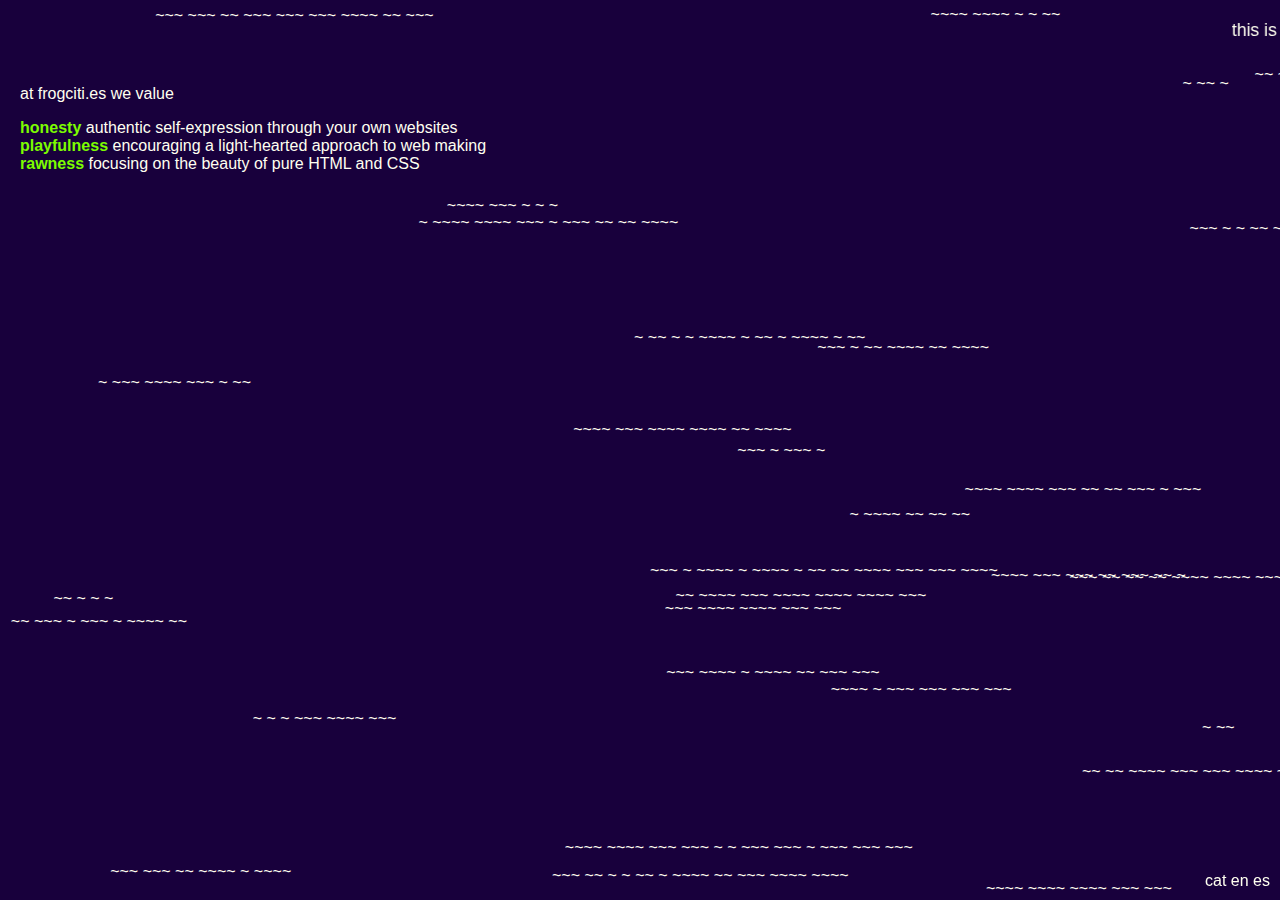
<file: index.html>
<!DOCTYPE html>
<html lang="en">

<head>
    <meta charset="UTF-8">
    <meta name="viewport" content="width=device-width, initial-scale=1.0">
    <link rel="stylesheet" type="text/css" href="css.css">
    <title>🐸</title>
</head>

<body>
    <marquee>this is a website born with the goal of bringing <span class="verde">HTML</span> into everyday spaces and
        get commoners to experiment and play with it</marquee>

    <div class="container">
        <p>at frogciti.es we value</p>

        <ul>
            <li><span class="verde">honesty</span> authentic self-expression through your own websites</li>
            <li><span class="verde">playfulness</span> encouraging a light-hearted approach to web making</li>
            <li><span class="verde">rawness</span> focusing on the beauty of pure HTML and CSS</li>
        </ul>
    </div>

    <div class="wave-container" id="wave-container"></div>

    <div class="footer">
        <div class="language-links">
            <a href="indexCat.html">cat</a>
            <a href="#">en</a>
            <a href="indexEs.html">es</a>
        </div>
    </div>

    <script src="script/generateWaves.js"></script>

</body>

</html>
</file>
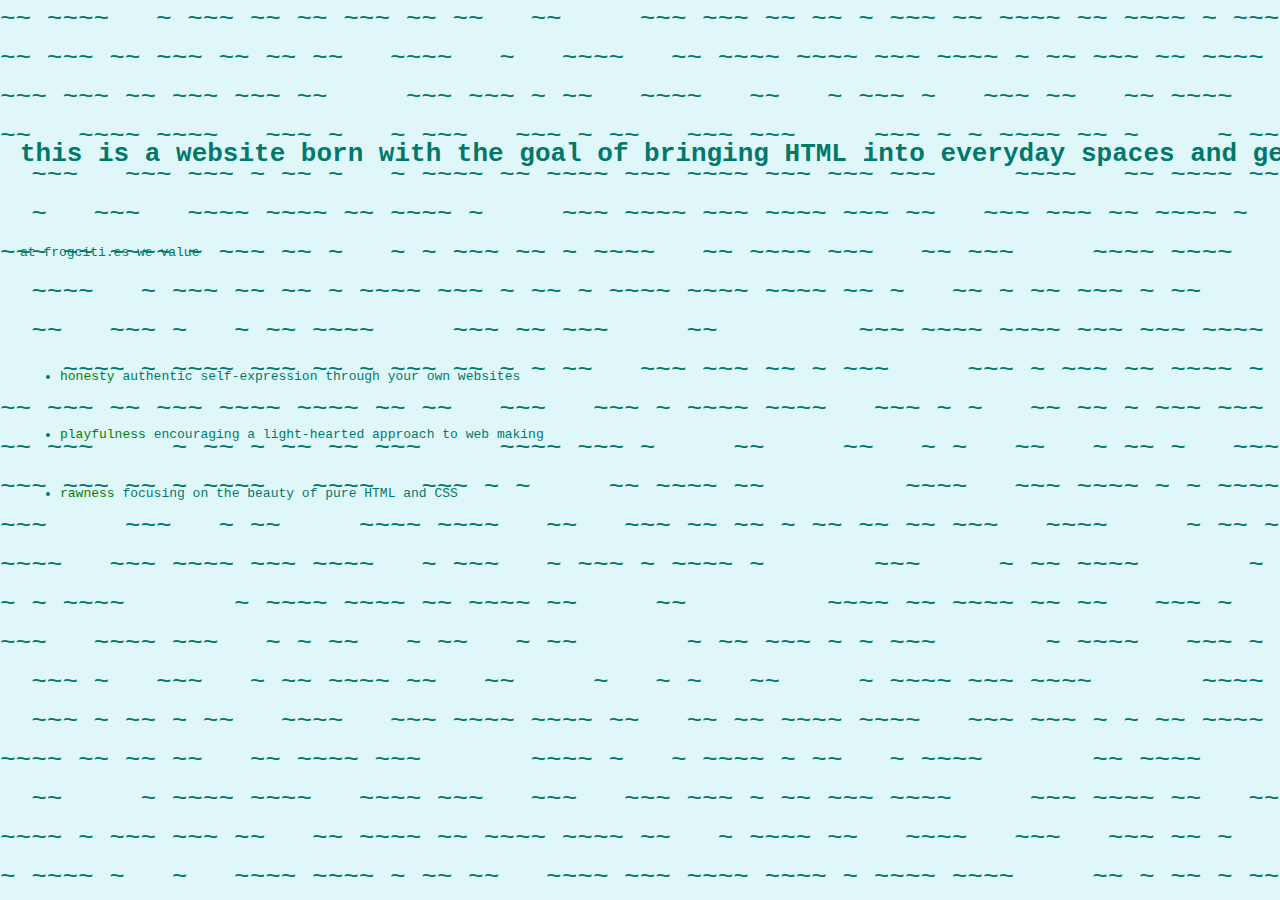
<file: estanque0.html>
<!DOCTYPE html>
<html lang="es">
<head>
    <meta charset="UTF-8">
    <meta name="viewport" content="width=device-width, initial-scale=1.0">
    <title>Frog Citi - Olitas</title>
    <style>
        body {
            font-family: monospace;
            background-color: #e0f7fa;
            color: #00796b;
            white-space: pre;
            line-height: 1.5;
            height: 100vh;
            overflow: hidden;
            margin: 0;
            position: relative;
        }
        .wave-container {
            width: 100%;
            height: 100%;
            overflow: hidden;
            position: absolute;
            top: 0;
            left: 0;
            z-index: -1;
        }
        .wave-line {
            font-size: 2em;
            text-align: center;
        }
        .content {
            position: relative;
            z-index: 1;
            padding: 20px;
        }
    </style>
</head>
<body>
    <div class="wave-container" id="wave-container"></div>
    <div class="content">
        <h1>this is a website born with the goal of bringing HTML into everyday spaces and get commoners to experiment and play with it</h1>
        <p>at frogciti.es we value</p>
        <ul>
            <li><span style="color: green;">honesty</span> authentic self-expression through your own websites</li>
            <li><span style="color: green;">playfulness</span> encouraging a light-hearted approach to web making</li>
            <li><span style="color: green;">rawness</span> focusing on the beauty of pure HTML and CSS</li>
        </ul>
    </div>

    <script>
        function generateWaves() {
            const waveContainer = document.getElementById('wave-container');
            const waveSymbols = ['~', '~~', '~~~', '~~~~'];
            const waveLinesCount = Math.ceil(window.innerHeight / 40);
            const waveLength = Math.ceil(window.innerWidth / 10);

            waveContainer.innerHTML = '';
            for (let i = 0; i < waveLinesCount; i++) {
                let waveLine = document.createElement('div');
                waveLine.className = 'wave-line';

                // Add randomness to the wave pattern to make it look more natural
                let waveText = '';
                for (let j = 0; j < waveLength; j++) {
                    if (Math.random() > 0.7) {
                        waveText += '  '; // Add some gaps to make it irregular
                    } else {
                        waveText += waveSymbols[Math.floor(Math.random() * waveSymbols.length)] + ' ';
                    }
                }

                waveLine.textContent = waveText;
                waveContainer.appendChild(waveLine);
            }
        }

        window.onload = generateWaves;
        window.onresize = generateWaves;
    </script>
</body>
</html>
</file>
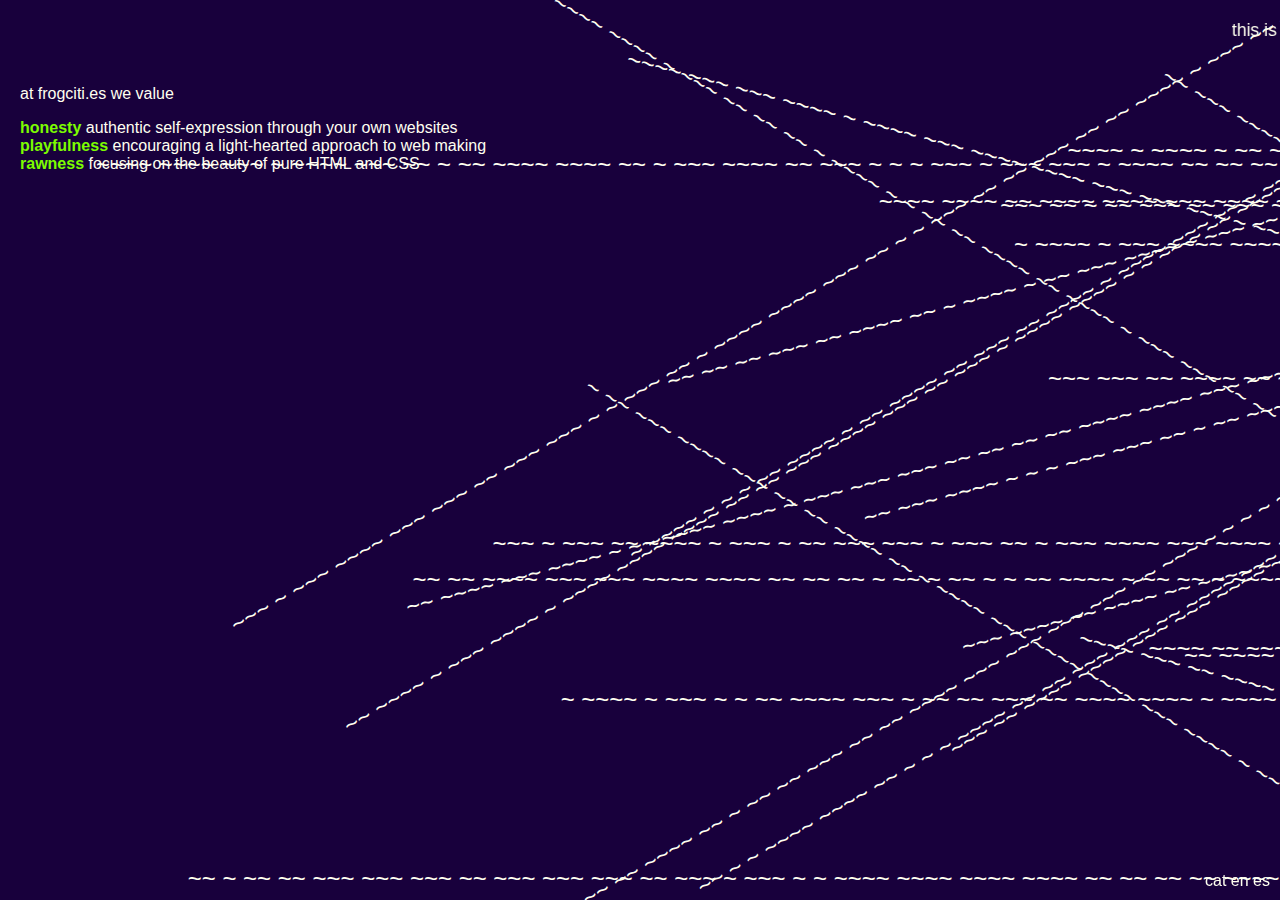
<file: estanque1_0.html>
<!DOCTYPE html>
<html lang="en">

<head>
    <meta charset="UTF-8">
    <meta name="viewport" content="width=device-width, initial-scale=1.0">
    <link rel="stylesheet" type="text/css" href="css.css">
    <title>🐸</title>

    <style>
        .wave-container {
            width: 100%;
            height: 100%;
            overflow: hidden;
            position: absolute;
            top: 0;
            left: 0;
            z-index: -1;
        }
        .wave-line {
            font-size: 1.5em;
            position: absolute;
            white-space: nowrap;
            transform: rotate(calc(15deg * var(--rotation)));
        }
        }
    </style>
</head>

<body>
    <marquee>this is a website born with the goal of bringing <span class="verde">HTML</span> into everyday spaces and
        get commoners to experiment and play with it</marquee>

    <div class="container">
        <p>at frogciti.es we value</p>

        <ul>
            <li><span class="verde">honesty</span> authentic self-expression through your own websites</li>
            <li><span class="verde">playfulness</span> encouraging a light-hearted approach to web making</li>
            <li><span class="verde">rawness</span> focusing on the beauty of pure HTML and CSS</li>
        </ul>
    </div>

    <div class="wave-container" id="wave-container"></div>

    <div class="footer">
        <div class="language-links">
            <a href="indexCat.html">cat</a>
            <a href="#">en</a>
            <a href="indexEs.html">es</a>
        </div>
    </div>


    <script>
        function generateWaves() {
            const waveContainer = document.getElementById('wave-container');
            const waveSymbols = ['~', '~~', '~~~', '~~~~'];
            const waveLinesCount = Math.ceil(window.innerHeight / 30);
            const waveLength = Math.ceil(window.innerWidth / 20);

            waveContainer.innerHTML = '';
            for (let i = 0; i < waveLinesCount; i++) {
                let waveLine = document.createElement('div');
                waveLine.className = 'wave-line';
                waveLine.style.top = `${Math.random() * window.innerHeight}px`;
                waveLine.style.left = `${Math.random() * window.innerWidth}px`;
                waveLine.style.setProperty('--rotation', Math.floor(Math.random() * 5 - 2));

                // Add randomness to the wave pattern to make it look more natural
                let waveText = '';
                for (let j = 0; j < waveLength; j++) {
                    if (Math.random() > 0.6) {
                        waveText += '  '; // Add some gaps to make it irregular
                    } else {
                        waveText += waveSymbols[Math.floor(Math.random() * waveSymbols.length)] + ' ';
                    }
                }

                waveLine.textContent = waveText;
                waveContainer.appendChild(waveLine);
            }
        }

        window.onload = generateWaves;
        window.onresize = generateWaves;
    </script>

</body>

</html>
</file>
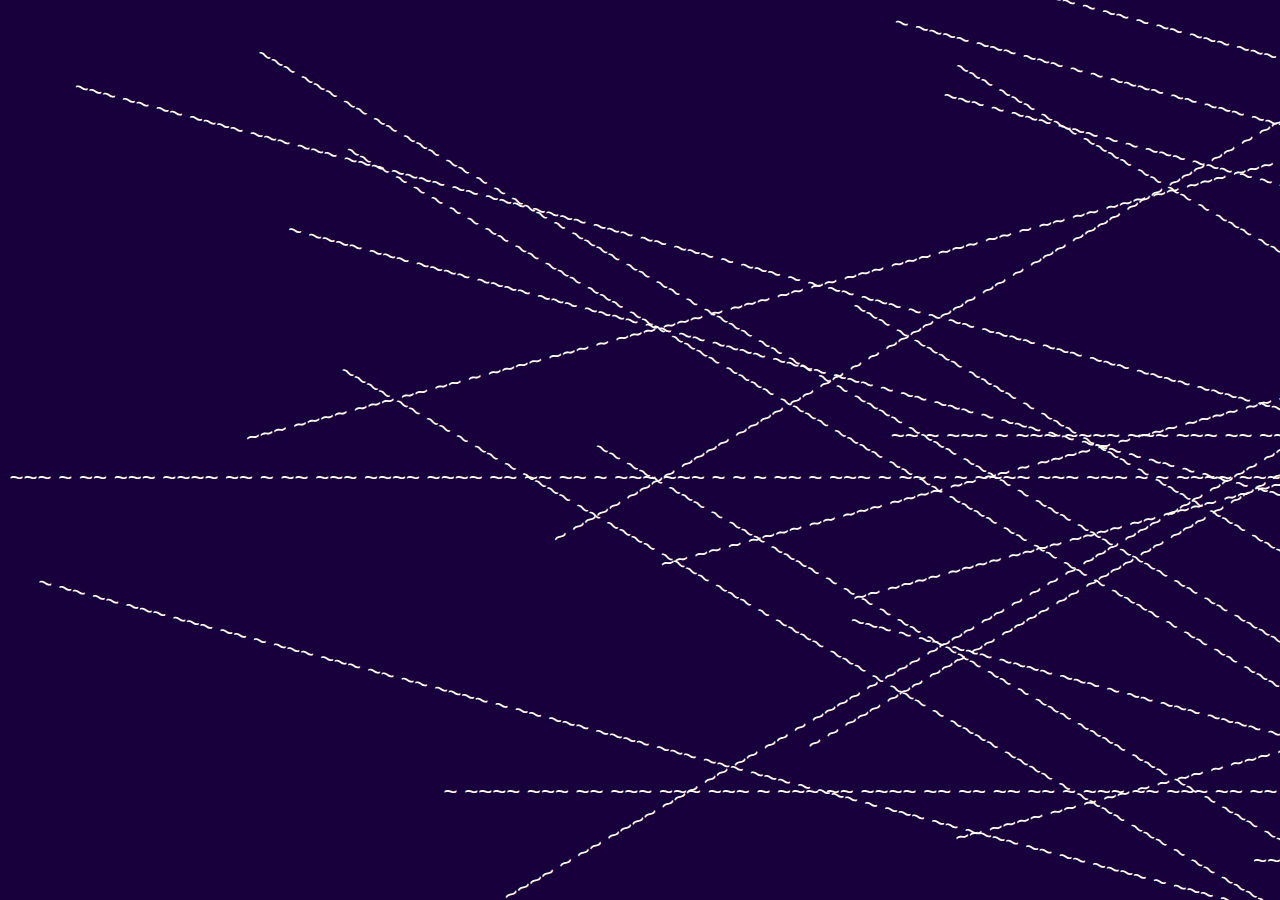
<file: estanque1_1.html>
<!DOCTYPE html>
<html lang="en">

<head>
    <meta charset="UTF-8">
    <meta name="viewport" content="width=device-width, initial-scale=1.0">
    <link rel="stylesheet" type="text/css" href="css.css">
    <title>🐸</title>

    <style>
        .wave-container {
            width: 100%;
            height: 100%;
            overflow: hidden;
            position: absolute;
            top: 0;
            left: 0;
            z-index: -1;
        }
        .wave-line {
            font-size: 1.5em;
            position: absolute;
            white-space: nowrap;
            transform: rotate(calc(15deg * var(--rotation)));
        }
        }
    </style>
</head>

<body>

    <div class="wave-container" id="wave-container"></div>

    <script>
        function generateWaves() {
            const waveContainer = document.getElementById('wave-container');
            const waveSymbols = ['~', '~~', '~~~', '~~~~'];
            const waveLinesCount = Math.ceil(window.innerHeight / 30);
            const waveLength = Math.ceil(window.innerWidth / 20);

            waveContainer.innerHTML = '';
            for (let i = 0; i < waveLinesCount; i++) {
                let waveLine = document.createElement('div');
                waveLine.className = 'wave-line';
                waveLine.style.top = `${Math.random() * window.innerHeight}px`;
                waveLine.style.left = `${Math.random() * window.innerWidth}px`;
                waveLine.style.setProperty('--rotation', Math.floor(Math.random() * 5 - 2));

                // Add randomness to the wave pattern to make it look more natural
                let waveText = '';
                for (let j = 0; j < waveLength; j++) {
                    if (Math.random() > 0.6) {
                        waveText += '  '; // Add some gaps to make it irregular
                    } else {
                        waveText += waveSymbols[Math.floor(Math.random() * waveSymbols.length)] + ' ';
                    }
                }

                waveLine.textContent = waveText;
                waveContainer.appendChild(waveLine);
            }
        }

        window.onload = generateWaves;
        window.onresize = generateWaves;
    </script>

</body>

</html>
</file>
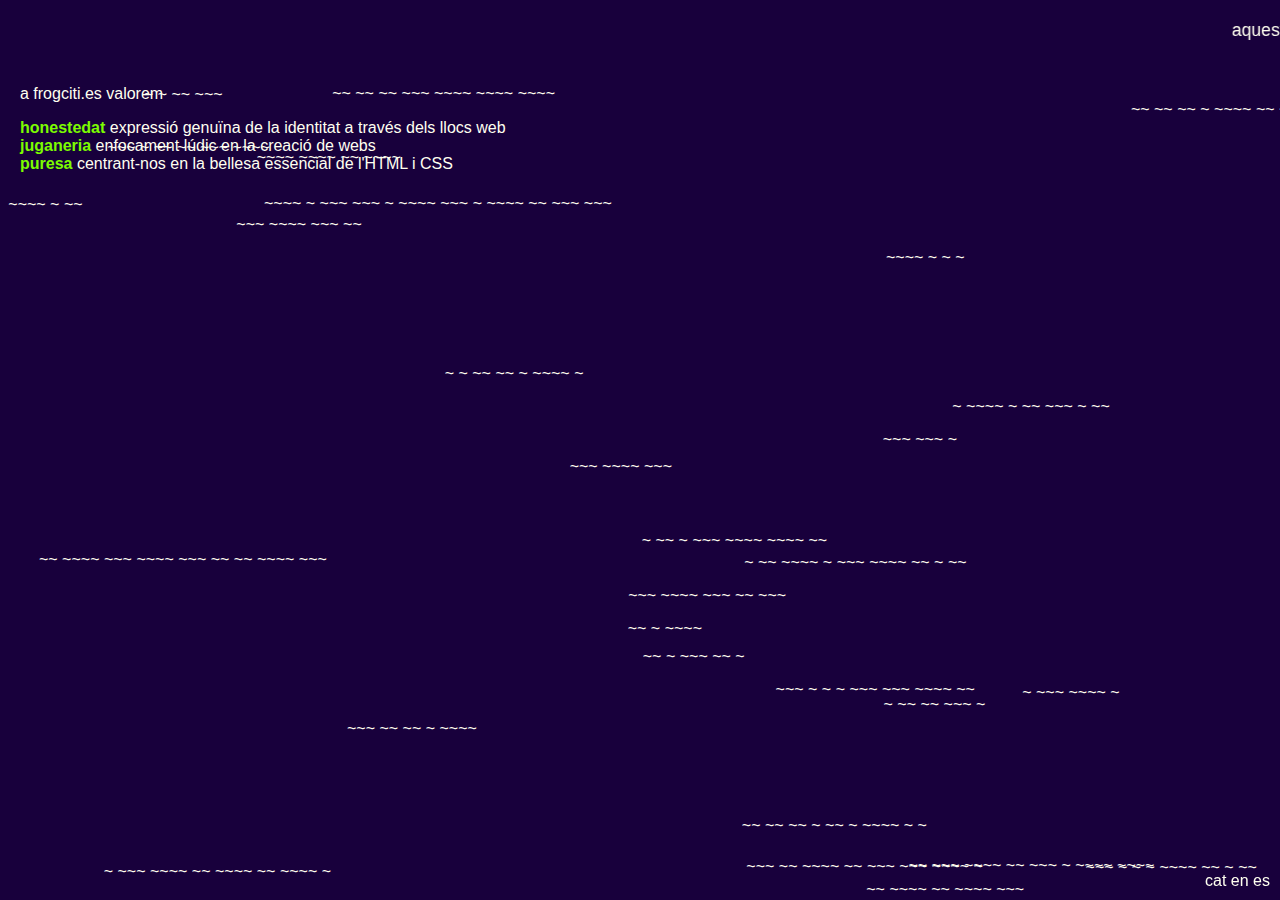
<file: indexCat.html>
<!DOCTYPE html>
<html lang="en">

<head>
    <meta charset="UTF-8">
    <meta name="viewport" content="width=device-width, initial-scale=1.0">
    <link rel="stylesheet" type="text/css" href="css.css">
    <title>🐸</title>
</head>

<body>
    <marquee>aquest és un lloc web nascut amb l'objectiu de portar <span class="verde">l'HTML</span> als espais
        quotidians mitjançant l'experimentació i el joc</marquee>

    <div class="container">

        <p>a frogciti.es valorem</p>

        <ul>
            <li><span class="verde">honestedat</span> expressió genuïna de la identitat a través dels llocs web</li>
            <li><span class="verde">juganeria</span> enfocament lúdic en la creació de webs</li>
            <li><span class="verde">puresa</span> centrant-nos en la bellesa essencial de l'HTML i CSS </li>
        </ul>
    </div>

    <div class="wave-container" id="wave-container"></div>

    <div class="footer">
        <div class="language-links">
            <a href="#">cat</a>
            <a href="index.html">en</a>
            <a href="indexEs.html">es</a>
        </div>
    </div>

    <script src="script/generateWaves.js"></script>

</body>

</html>
</file>
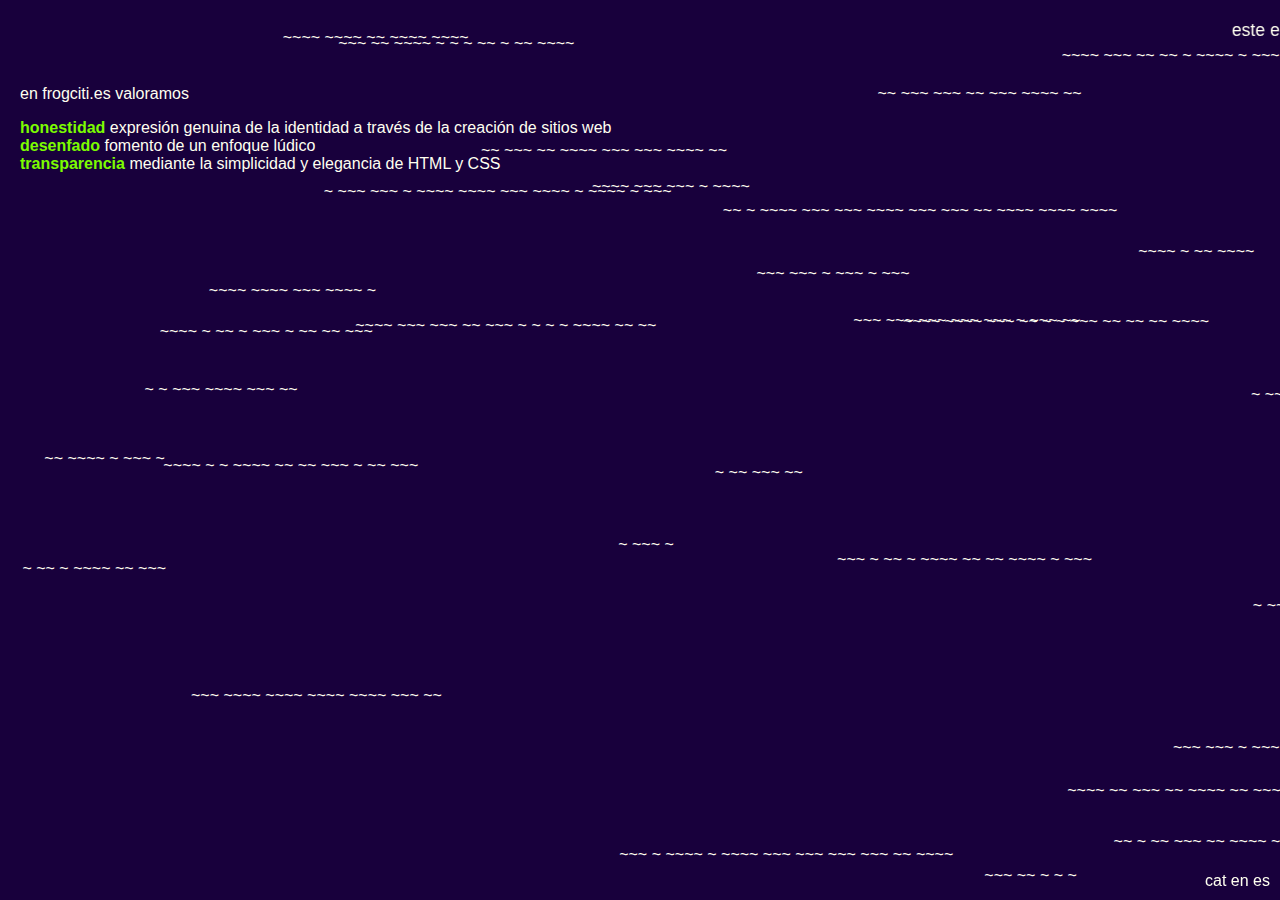
<file: indexEs.html>
<!DOCTYPE html>
<html lang="en">

<head>
    <meta charset="UTF-8">
    <meta name="viewport" content="width=device-width, initial-scale=1.0">
    <link rel="stylesheet" type="text/css" href="css.css">
    <title>🐸</title>
</head>

<body>
    <marquee>este es un sitio web que nace con el objetivo de llevar el <span class="verde">HTML</span> a los espacios
        cotidianos mediante la experimentación y el juego</marquee>

    <div class="container">

        <p>en frogciti.es valoramos</p>

        <ul>
            <li><span class="verde">honestidad</span> expresión genuina de la identidad a través de la creación de
                sitios web
            </li>
            <li><span class="verde">desenfado</span> fomento de un enfoque lúdico</li>
            <li><span class="verde">transparencia</span> mediante la simplicidad y elegancia de HTML y CSS</li>
        </ul>
    </div>

    <div class="wave-container" id="wave-container"></div>

    <div class="footer">
        <div class="language-links">
            <a href="indexCat.html">cat</a>
            <a href="index.html">en</a>
            <a href="#">es</a>
        </div>
    </div>

    <script src="script/generateWaves.js"></script>

</body>

</html>
</file>
<file: css.css>
body {
    font-family: 'Arial Narrow', Arial, sans-serif;
    color: ivory;
    font-size: 1rem; /* Tamaño de fuente base */
    background-color: #18003c;
    margin: 0px;
}

marquee {
    margin-top: 20px;
    margin-bottom: 20px;
}

.container {
    margin: 10px;
    margin: 0px;
}

marquee {
    margin-top: 20px;
    margin-bottom: 20px;
}

.container {
    margin: 20px;
}

span.verde {
    color: lawngreen;
    font-weight: bold;
}

ul {
    list-style-type: none; /* Elimina los puntos de viñeta */
    padding: 0; /* Opcional: elimina el padding predeterminado */
    margin: 0; /* Opcional: elimina el margen predeterminado */
}

marquee, h3 {
    font-size: 1.1rem; /* Ajusta el tamaño del texto del marquee y h3 */
}

/* Estilos para los enlaces de idioma */
.language-links {
    position: fixed;
    gap: 10px;
    bottom: 10px;
    right: 10px;
}

.language-links a{
    text-decoration: none;
    color: ivory; /* Color inicial de los enlaces */
}

.footer {
    display: flex; /* Los enlaces aparecerán en la misma línea */
}

.language-links a:hover {
    color: lawngreen; /* Cambia a verde cuando pasas el cursor */
}

.language-links a:visited {
    color: ivory; /* Cambia a verde cuando pasas el cursor */
}

.language-links a:active {
    color: lawngreen; /* Asegúrate de que el enlace activo no cambie de color */
}

.language-links a.active {
    color: lawngreen; /* Asegúrate de que el enlace activo no cambie de color */
}


.wave-container {
    width: 100%;
    height: 100%;
    overflow: hidden;
    position: absolute;
    top: 0;
    left: 0;
    z-index: -1;
}

.wave-line {
    font-size: 16px;
    position: absolute;
    white-space: nowrap;
}

@media (max-width: 768px) {
    .wave-line {
        font-size: 12px;
    }
}
</file>
